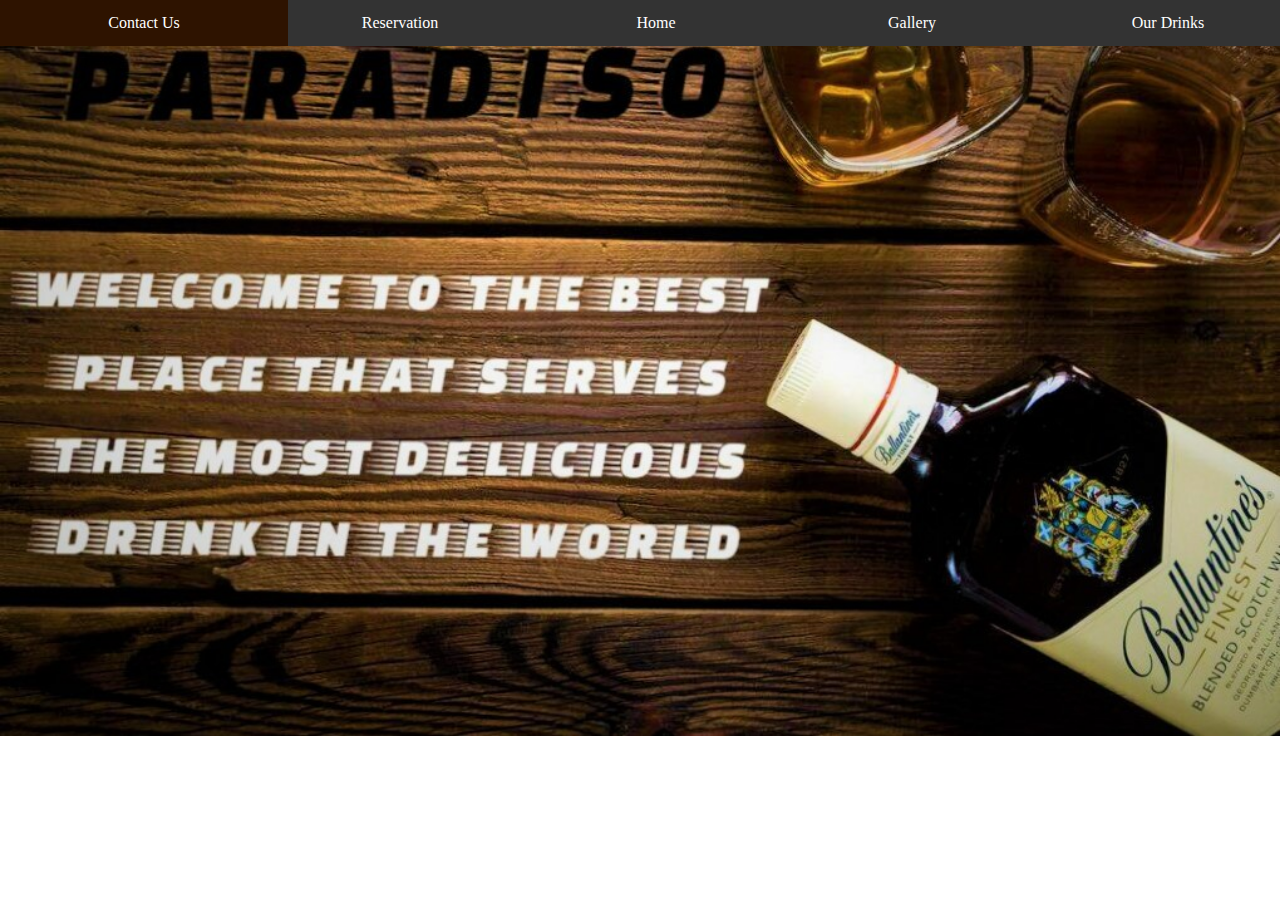
<file: home/index.html>
<!DOCTYPE html>
<html>
    <head> 
        <title>Paradiso</title>
        <link
        rel="shortcut icon"
        href="../images/service-de-bar.png"
        type="image/x-icon" />   
        <link rel="stylesheet" href="style.css">
      <center>
        <ul>    
            <li><a href="./contact.html">Contact Us</a></li>
            <li><a href="./reservation.html">Reservation</a></li>
            <li><a href="./index.html">Home</a></li>
            <li><a href="./gallery.html">Gallery</a></li>
            <li><a href="./drinks.html">Our Drinks</a></li>   
        </ul> 
    </center>      
    </head>



    <body>
      <img src="../images/hi.jpg"
    
       
        
       </div>
    


    </body>
   
</html>
</file>
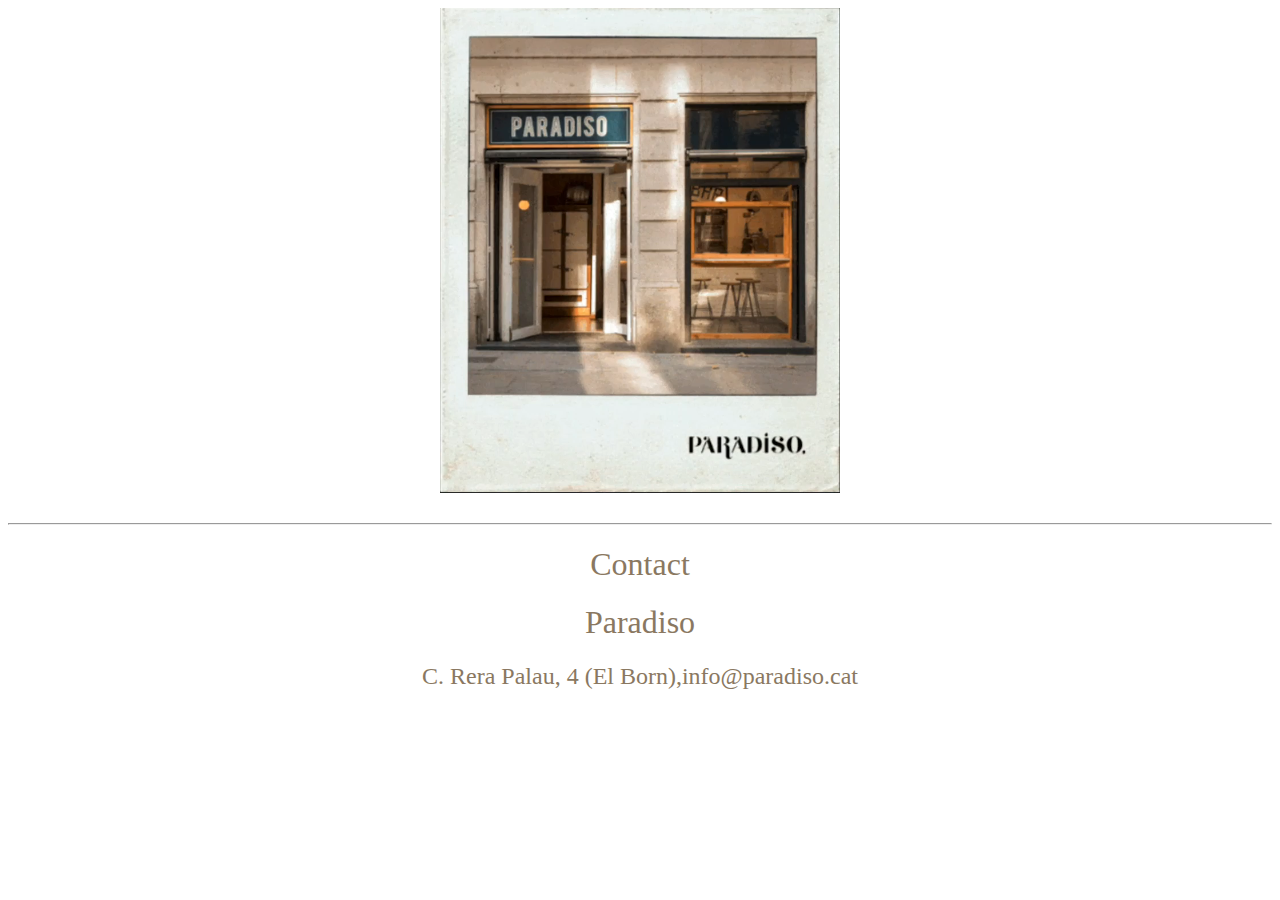
<file: home/contact.html>
<!DOCTYPE html>
<html>
    <head>
        <title>Paradiso</title>
        <link
        rel="shortcut icon"
        href="../images/service-de-bar.png"
        type="image/x-icon" /> 
        <link rel="stylesheet" href="contact.css">
        
    </head>
    <body>
        <center>
        <video width="400" >
            <source src="../images/contact.mp4" type="video/mp4">
          </video>
        </center>
        <br>
        <hr>
        <h1>Contact</h1>
        <h1>Paradiso</h1>
        <h2>C. Rera Palau, 4 (El Born),info@paradiso.cat </h2>
  
          
      
    </body>
    
        
</html>
</file>
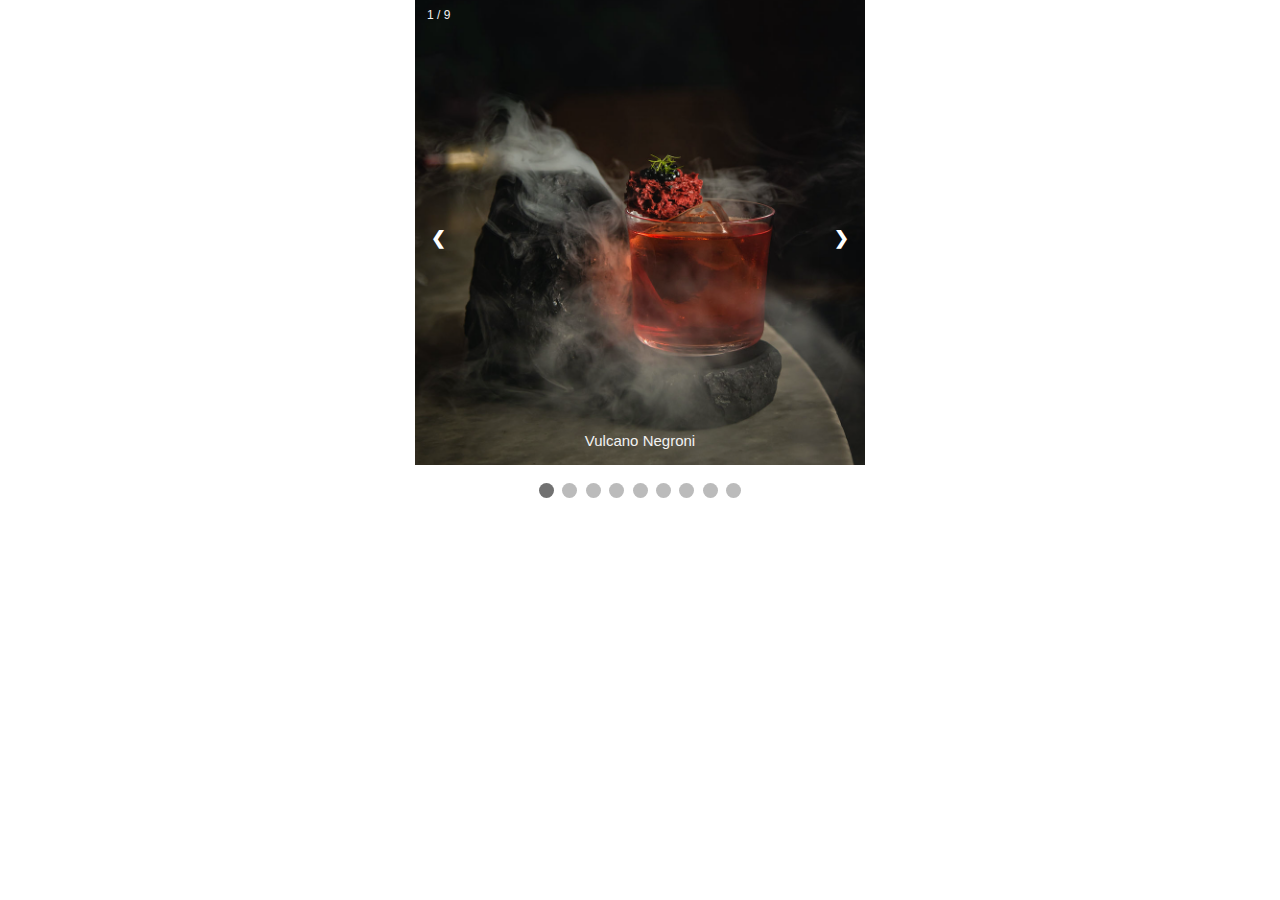
<file: home/drinks.html>
<!DOCTYPE html>
<html>
    <head>
        <title>Paradiso</title>
        <link
        rel="shortcut icon"
        href="../images/service-de-bar.png"
        type="image/x-icon" /> 
        <link rel="stylesheet" href="drinks.css">
        
    </head>
    <body>
      <div class="slideshow-container">

        <div class="mySlides fade">
          <div class="numbertext">1 / 9</div>
          <img src="../drinks photos/one.png" style="width:100%"> 
          <div class="text">Vulcano Negroni</div>
        </div>
        
        <div class="mySlides fade">
          <div class="numbertext">2 / 9</div>
          <img src="../drinks photos/two.jpg" style="width:100%">
          <div class="text">Kriptonita</div>
        </div>
        
        <div class="mySlides fade">
          <div class="numbertext">3 / 9</div>
          <img src="../drinks photos/three.jpg" style="width:100%">
          <div class="text">Tornado</div>
        </div>

        <div class="mySlides fade">
          <div class="numbertext">4 / 9</div>
          <img src="../drinks photos/four.jpg" style="width:100%">
          <div class="text">Great Gatsby</div>
        </div>
        <div class="mySlides fade">
          <div class="numbertext">5/ 9</div>
          <img src="../drinks photos/five.jpg" style="width:100%">
          <div class="text">The Cloud</div>
        </div>
        <div class="mySlides fade">
          <div class="numbertext">6 / 9</div>
          <img src="../drinks photos/six.jpg" style="width:100%">
          <div class="text">Brunch in the moon</div>
        </div>
        <div class="mySlides fade">
          <div class="numbertext">7 / 9</div>
          <img src="../drinks photos/seven.jpg" style="width:100%">
          <div class="text">Big Bang</div>
        </div>
        <div class="mySlides fade">
          <div class="numbertext">8 / 9</div>
          <img src="../drinks photos/eight.jpg" style="width:100%">
          <div class="text">Supercool Martini</div>
        </div>
        <div class="mySlides fade">
          <div class="numbertext">9 / 9</div>
          <img src="../drinks photos/nine.jpg" style="width:100%">
          <div class="text">Mediterranean Treasure</div>
        </div>
        
        <a class="prev" onclick="plusSlides(-1)">❮</a>
        <a class="next" onclick="plusSlides(1)">❯</a>
        
        </div>
        <br>
        
        <div style="text-align:center">
          <span class="dot" onclick="currentSlide(1)"></span> 
          <span class="dot" onclick="currentSlide(2)"></span> 
          <span class="dot" onclick="currentSlide(3)"></span> 
          <span class="dot" onclick="currentSlide(4)"></span> 
          <span class="dot" onclick="currentSlide(5)"></span> 
          <span class="dot" onclick="currentSlide(6)"></span> 
          <span class="dot" onclick="currentSlide(7)"></span> 
          <span class="dot" onclick="currentSlide(8)"></span> 
          <span class="dot" onclick="currentSlide(9)"></span> 
        </div>
        
        
<script src="./drinks.js"></script>
    </body>
            
        
</html>
</file>
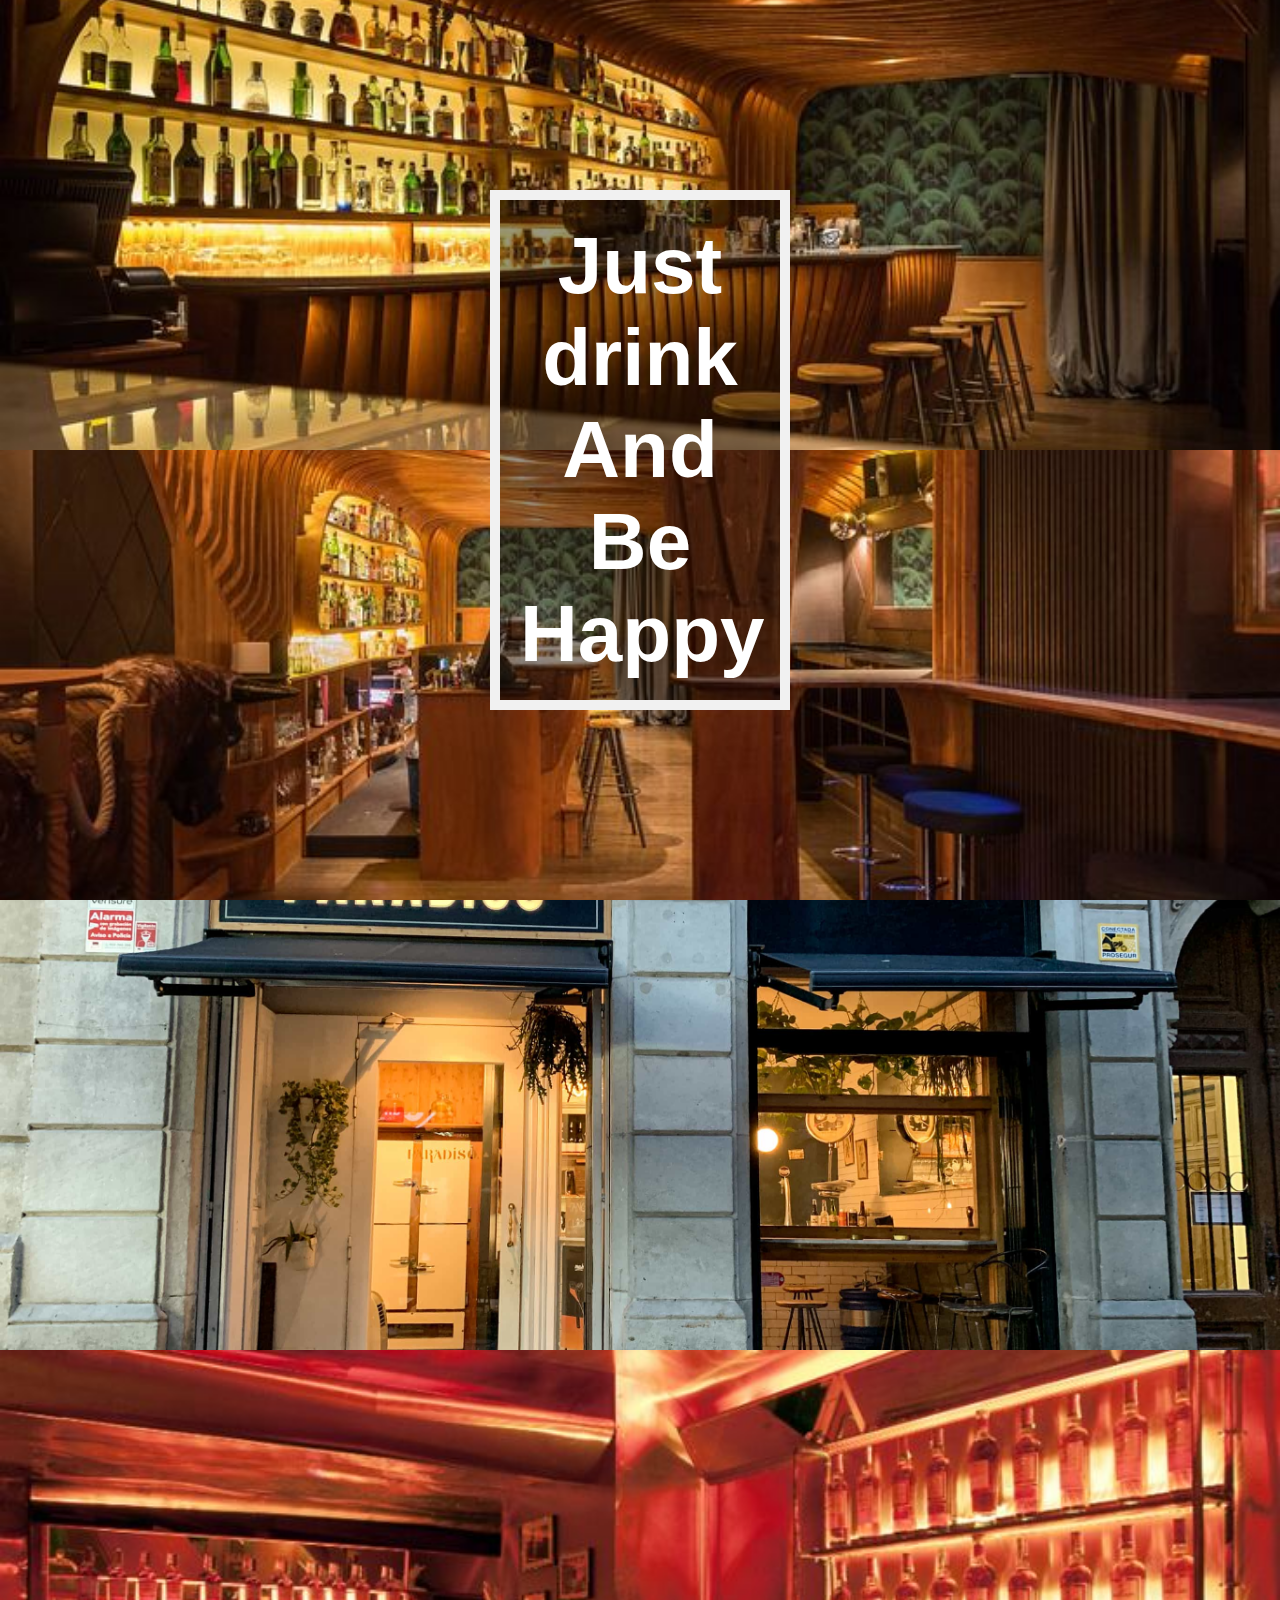
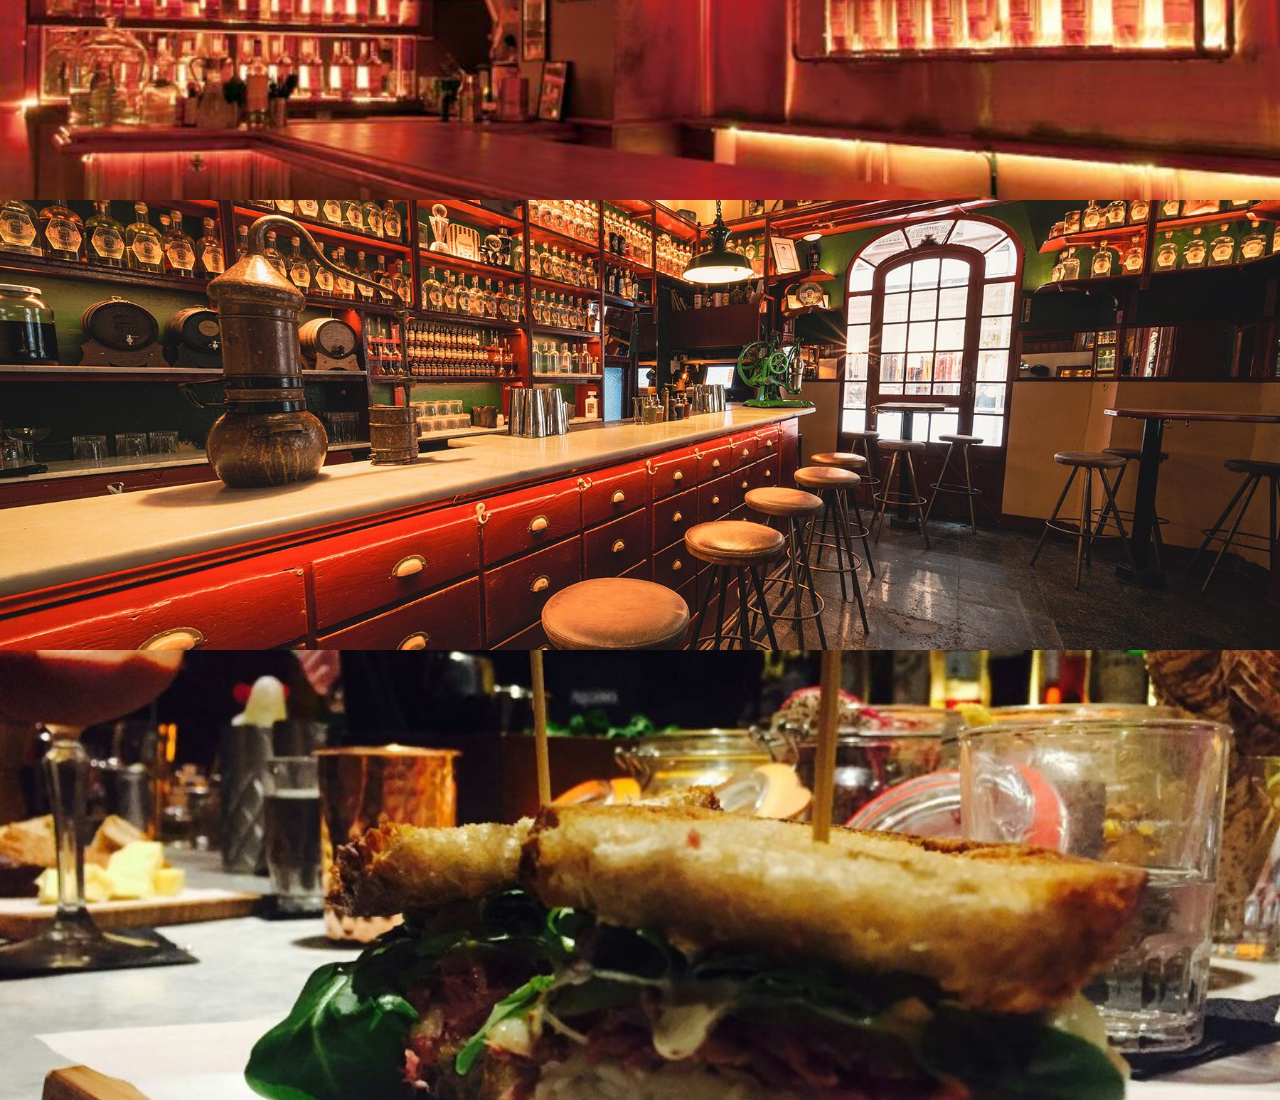
<file: home/gallery.html>
<!DOCTYPE html>
<html>
    <head>
        <title>Paradiso</title>
        <link
        rel="shortcut icon"
        href="../images/service-de-bar.png"
        type="image/x-icon" /> 
    </head>
    <body>
        <link rel="stylesheet" href="gallery.css">      
        <div class="bg-image img1"></div>
<div class="bg-image img2"></div>
<div class="bg-image img3"></div>
<div class="bg-image img4"></div>
<div class="bg-image img5"></div>
<div class="bg-image img6"></div>

<div class="bg-text">Just drink And Be Happy</div>
        
</html>
</file>
<file: home/style.css>
* {
    width: 100%;
    margin: 0;
    padding: 0;
  }

  body {
    margin: 0;
  }
  
 .nav{
    align-items: center;
    flex-grow: 1;
 }

 ul {
  list-style-type: none;
  margin: 0;
  padding: 0;
  display: flex;
  justify-content: space-between;
  overflow: hidden;
  background-color: #333;
  position: fixed;
  top: 0;
  width: 100%;
}

li {
  display: inline;
}

li a {
  display: block;
  color: white;
  text-align: center;
  padding: 14px 16px;
  text-decoration: none;
}

li a:hover:not(.active) {
  background-color: #2E1300;
}



body{
  width: 100vw;
  height: 100vh;
  overflow: hidden !important;
  margin-top: -70px;
}
</file>
<file: home/contact.css>
h1{
    color: #8a7861;
    font-family: Vidaloka;
    font-weight: 300;
    text-align: center;
}
h2{color: #8a7861;
    font-family: Vidaloka;
    font-weight: 300;
    text-align: center;

}
</file>
<file: home/drinks.css>
* {box-sizing: border-box}
body {font-family: Verdana, sans-serif; margin:0}
.mySlides {display: none}
img {vertical-align: middle;}

/* Slideshow container */
.slideshow-container {
  width: 450px;
  position: relative;
  margin: auto;
}

/* Next & previous buttons */
.prev, .next {
  cursor: pointer;
  position: absolute;
  top: 50%;
  width: auto;
  padding: 16px;
  margin-top: -22px;
  color: white;
  font-weight: bold;
  font-size: 18px;
  transition: 0.6s ease;
  border-radius: 0 3px 3px 0;
  user-select: none;
}

/* Position the "next button" to the right */
.next {
  right: 0;
  border-radius: 3px 0 0 3px;
}

/* On hover, add a black background color with a little bit see-through */
.prev:hover, .next:hover {
  background-color: rgba(0,0,0,0.8);
}

/* Caption text */
.text {
  color: #f2f2f2;
  font-size: 15px;
  padding: 8px 12px;
  position: absolute;
  bottom: 8px;
  width: 100%;
  text-align: center;
}

/* Number text (1/3 etc) */
.numbertext {
  color: #f2f2f2;
  font-size: 12px;
  padding: 8px 12px;
  position: absolute;
  top: 0;
}

/* The dots/bullets/indicators */
.dot {
  cursor: pointer;
  height: 15px;
  width: 15px;
  margin: 0 2px;
  background-color: #bbb;
  border-radius: 50%;
  display: inline-block;
  transition: background-color 0.6s ease;
}

.active, .dot:hover {
  background-color: #717171;
}

/* Fading animation */
.fade {
  animation-name: fade;
  animation-duration: 1.5s;
}

@keyframes fade {
  from {opacity: .4} 
  to {opacity: 1}
}

/* On smaller screens, decrease text size */
@media only screen and (max-width: 300px) {
  .prev, .next,.text {font-size: 11px}
}
</file>
<file: home/gallery.css>
body, html { 
    height: 100%;
    margin: 0;
    font-family: Arial, Helvetica, sans-serif; 
  }
  
  * {
    box-sizing: border-box;
   
  }
  
  .bg-image {
    /* Full height */
    height: 50%; 
    
    /* Center and scale the image nicely */
    background-position: center;
    background-repeat: no-repeat;
    background-size: cover;
  }
  
  /* Images used */
  .img1 { background-image: url("../images/1.jpg"); }
  .img2 { background-image: url("../images/2.jpg"); }
  .img3 { background-image: url("../images/3.jpg"); }
  .img4 { background-image: url("../images/4.jpg"); }
  .img5 { background-image: url("../images/5.jpg"); }
  .img6 { background-image: url("../images/6.jpg"); }
  
  /* Position text in the middle of the page/image */
  .bg-text {
    background-color: rgb(0,0,0); /* Fallback color */
    background-color: rgba(0,0,0, 0.4); /* Black w/opacity/see-through */
    color: white;
    font-weight: bold;
    font-size: 80px;
    border: 10px solid #f1f1f1;
    position: fixed;
    top: 50%;
    left: 50%;
    transform: translate(-50%, -50%);
    z-index: 2;
    width: 300px;
    padding: 20px;
    text-align: center;
  }
</file>
